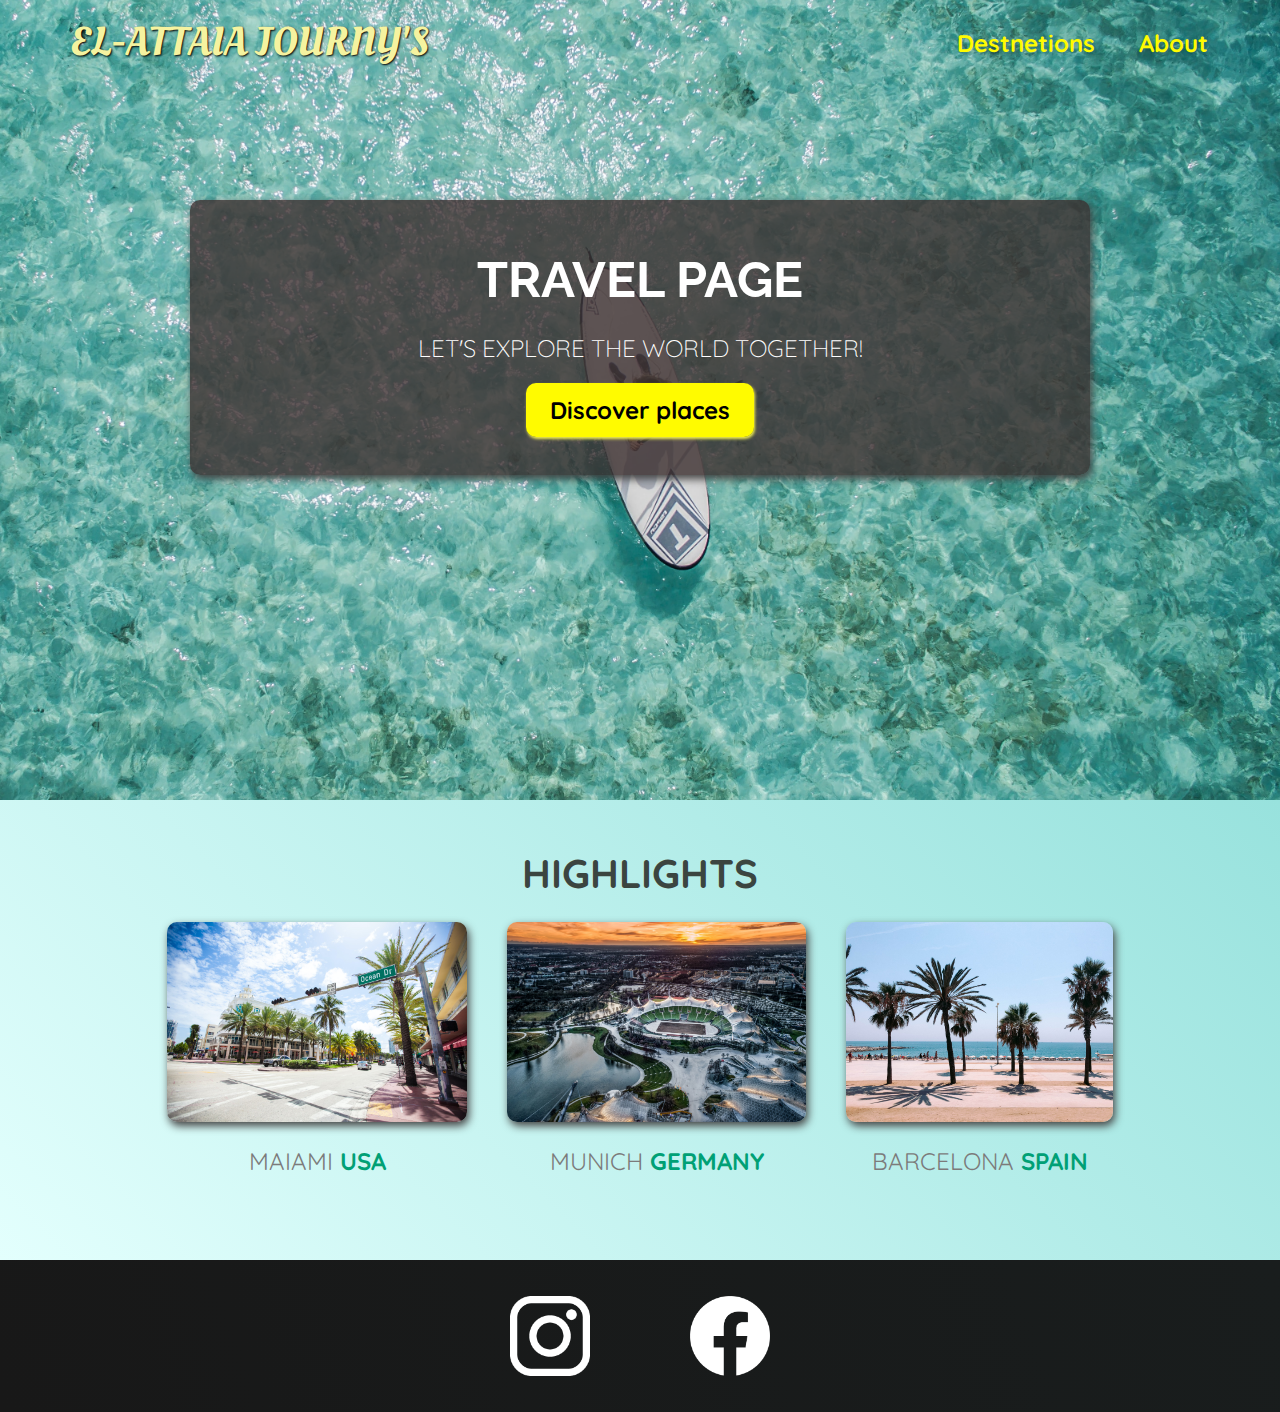
<file: index.html>
<!DOCTYPE html>
<html lang="en">
  <head>
    <meta charset="UTF-8" />
    <link
      href="https://fonts.googleapis.com/css2?family=Raleway:wght@700&family=Oleo+Script:wght@700&family=Quicksand:wght@300;500;700&display=swap"
      rel="stylesheet"
    />
    <link rel="stylesheet" href="shared.css" />
    <link rel="stylesheet" href="styles.css" />
    <link rel="icon" href="images/Icons/favicon.ico" type="image\x-icon" />
    <title>El-Attaia Travel</title>
  </head>

  <body>
    <header>
      <div id="page-logo">
        <a href="index.html">El-Attaia Journy's</a>
      </div>
      <nav>
        <ul>
          <li>
            <a href="Places.html">Destnetions</a>
          </li>
          <li>
            <a href="">About</a>
          </li>
        </ul>
      </nav>
    </header>

    <main>
      <section id="hero">
        <div id="hero-content">
          <h1>Travel Page</h1>
          <p>Let's explore the world together!</p>
          <a href="Places.html">Discover places</a>
        </div>
      </section>

      <section id="highlights">
        <h2>Highlights</h2>
        <ul id="destinations">
          <li class="destination">
            <img
              src="Images/cities/miami.jpg"
              alt="Miami streets on sunny day"
            />
            <p>Maiami <strong>USA</strong></p>
          </li>
          <li class="destination">
            <img
              src="Images/cities/munich.jpg"
              alt="Munich stadium in winter"
            />
            <p>Munich <strong>Germany</strong></p>
          </li>
          <li class="destination">
            <img
              src="Images/cities/barcelona.jpg"
              alt="Palm beach in Barcelona"
            />
            <p>Barcelona <strong>Spain</strong></p>
          </li>
        </ul>
      </section>
    </main>
    <footer>
      <ul>
        <li>
          <a href="https://www.facebook.com/elattaya"
            ><img src="Images/Icons/insta.png" alt="Instgram Logo"
          /></a>
        </li>
        <li>
          <a href="https://www.facebook.com/elattaya"
            ><img src="Images/Icons/facebook.png" alt="Facebook Logo"
          /></a>
        </li>
      </ul>
    </footer>
  </body>
</html>
</file>
<file: shared.css>
body {
  font-family: "Quicksand", sans-serif;
  margin: 0;
}

ul {
  list-style: none;
  margin: 0;
  padding: 0;
}

#page-logo a {
  padding: 10px;
  font-family: "oleo Script", sans-serif;
  color: rgb(245, 243, 160);
  font-size: 40px;
  text-decoration: none;
  text-transform: uppercase;
  text-shadow: 1px 1px 2px rgb(0, 0, 0);
}

#page-logo a:hover {
  text-shadow: 2px 2px 4px rgb(255, 199, 16, 1);
}
header {
  display: flex;
  justify-content: space-between;
  align-items: center;
  padding: 15px 60px;
  top: 0;
  left: 0;
  position: absolute;
  width: 100%;
  box-sizing: border-box;
}

header ul {
  display: flex;
  justify-content: right;
}

header li {
  margin-left: 20px;
}

nav a {
  color: rgb(255, 251, 0);
  text-decoration: none;
  font-size: 24px;
  font-weight: bolder;
  padding: 12px;
  text-shadow: 2px 2px 4px rgb(0, 0, 0, 0.2);
}

nav a:hover {
  background-color: rgb(255, 251, 0);
  color: rgb(77, 77, 77);
  border-radius: 6px;
}

footer {
  background: linear-gradient(70deg, rgb(24, 24, 24), rgb(25, 29, 29));
  padding: 36px 0;
}

footer ul {
  display: flex;
  justify-content: center;
}
footer li {
  width: 80px;
  height: 80px;
  margin: 0 50px;
}

footer img {
  width: 100%;
  height: 100%;
}
</file>
<file: styles.css>
#hero {
  height: 800px;
  background-image: url("Images/Places/ocean.jpg");
  background-position: center;
  background-size: cover;
}

#hero-content {
  width: 900px;
  background-color: rgba(60, 47, 47, 0.8);
  box-shadow: 2px 4px 8px rgb(68, 67, 67);
  border-radius: 10px;
  text-align: center;
  padding: 50px 0;
  margin: 0 auto;
  position: relative;
  top: 200px;
  text-transform: uppercase;
}

#hero-content h1 {
  color: white;
  font-size: 50px;
  font-family: "Raleway", sans-serif;
  margin: 0;
}

#hero-content p {
  color: white;
  font-size: 24px;
  font-weight: 300;
  margin-bottom: 32px;
}

#hero-content a {
  text-decoration: none;
  text-transform: none;
  background-color: rgb(255, 251, 0);
  padding: 12px 24px;
  color: black;
  font-size: 24px;
  font-weight: bold;
  border-radius: 10px;
  box-shadow: 1px 2px 3px rgba(238, 235, 84);
}

#hero-content a:hover {
  background-color: rgb(255, 208, 0);
}

#highlights {
  padding: 24px;
  background: linear-gradient(45deg, rgb(227, 255, 253), rgb(152, 226, 221));
}

#highlights h2 {
  text-align: center;
  text-transform: uppercase;
  font-size: 40px;
  color: rgb(59, 69, 64);
  margin: 24px 0;
}
#destinations {
  display: flex;
  width: 100%;
  margin: auto;
  margin-bottom: 40px;
  justify-content: center;
}

.destination {
  margin: 0 20px;
  text-transform: uppercase;
}

.destination p {
  text-align: center;
  font-size: 24px;
  color: rgb(124, 123, 123);
  margin: 20px 0;
}

.destination strong {
  color: rgb(0, 160, 117);
}

.destination img {
  height: 200px;
  width: 100%;
  box-shadow: 2px 4px 8px rgb(68, 67, 67);
  border-radius: 10px;
  object-fit: cover;
}
</file>
